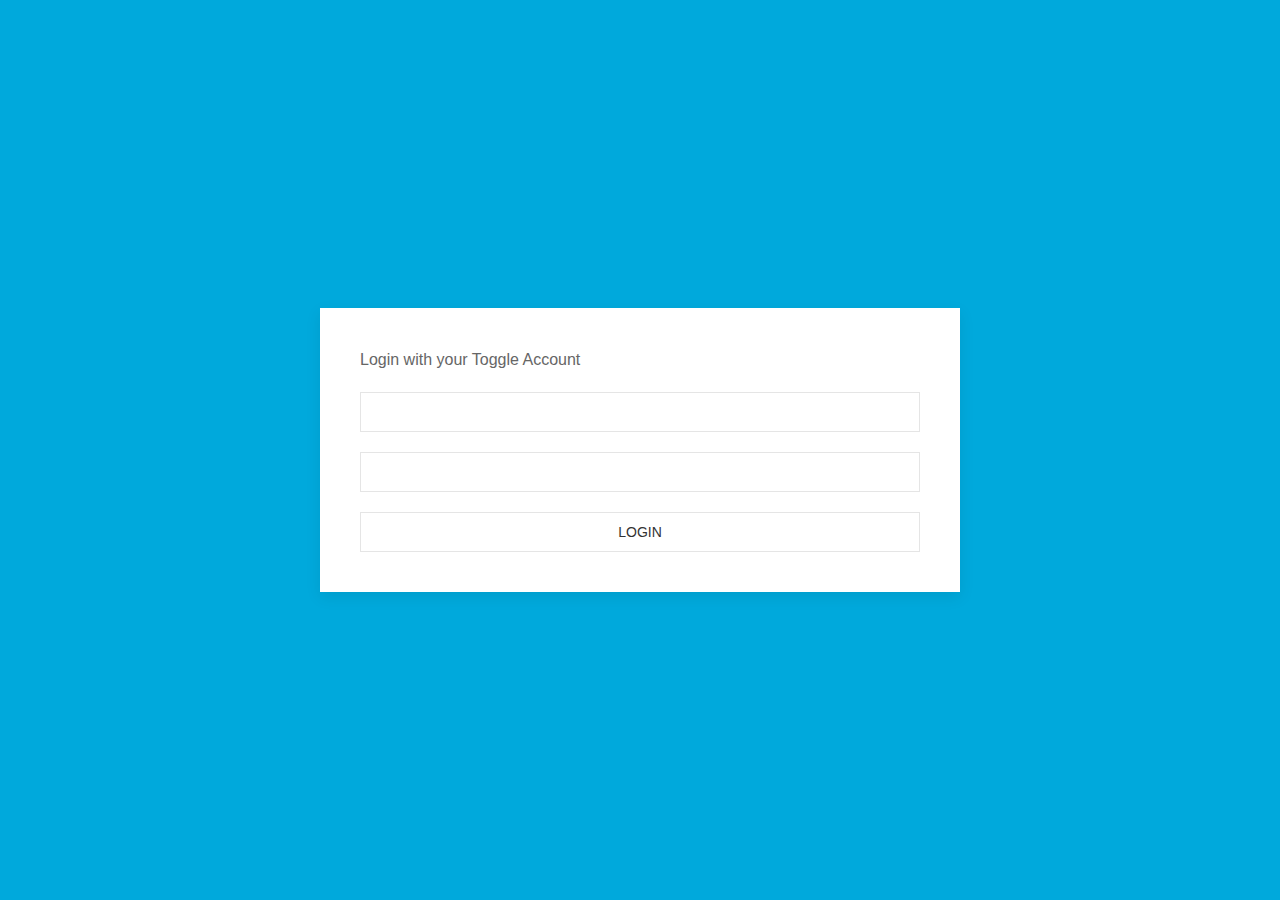
<file: index.html>
<!DOCTYPE html>
<html>
  <head>
    <meta charset="utf-8">
    <title></title>
    <link rel="stylesheet" href="css/uikit.min.css">
    <link rel="stylesheet" href="css/styles.css">
  </head>
  <body style="height: 100vh;">
    <div class="uk-child-width-expand@m uk-flex uk-flex-center uk-flex-middle full-height" uk-grid>
      <div class="uk-width-1-2@m uk-width-2-3">
          <div class="uk-card uk-card-default uk-card-body">
            <p class="uk-margin-bottom">
              Login with your Toggle Account
            </p>
            <form class="uk-width-1-1">
              <input class="uk-input uk-margin-bottom" type="email">
              <input class="uk-input uk-margin-bottom" type="password">
            </form>
            <button class="uk-button uk-button-default uk-width-1-1" onclick="window.location='plist.html'">Login</button>
          </div>
      </div>
    </div>
    <script src="js/uikit.min.js" charset="utf-8"></script>
  </body>
</html>
</file>
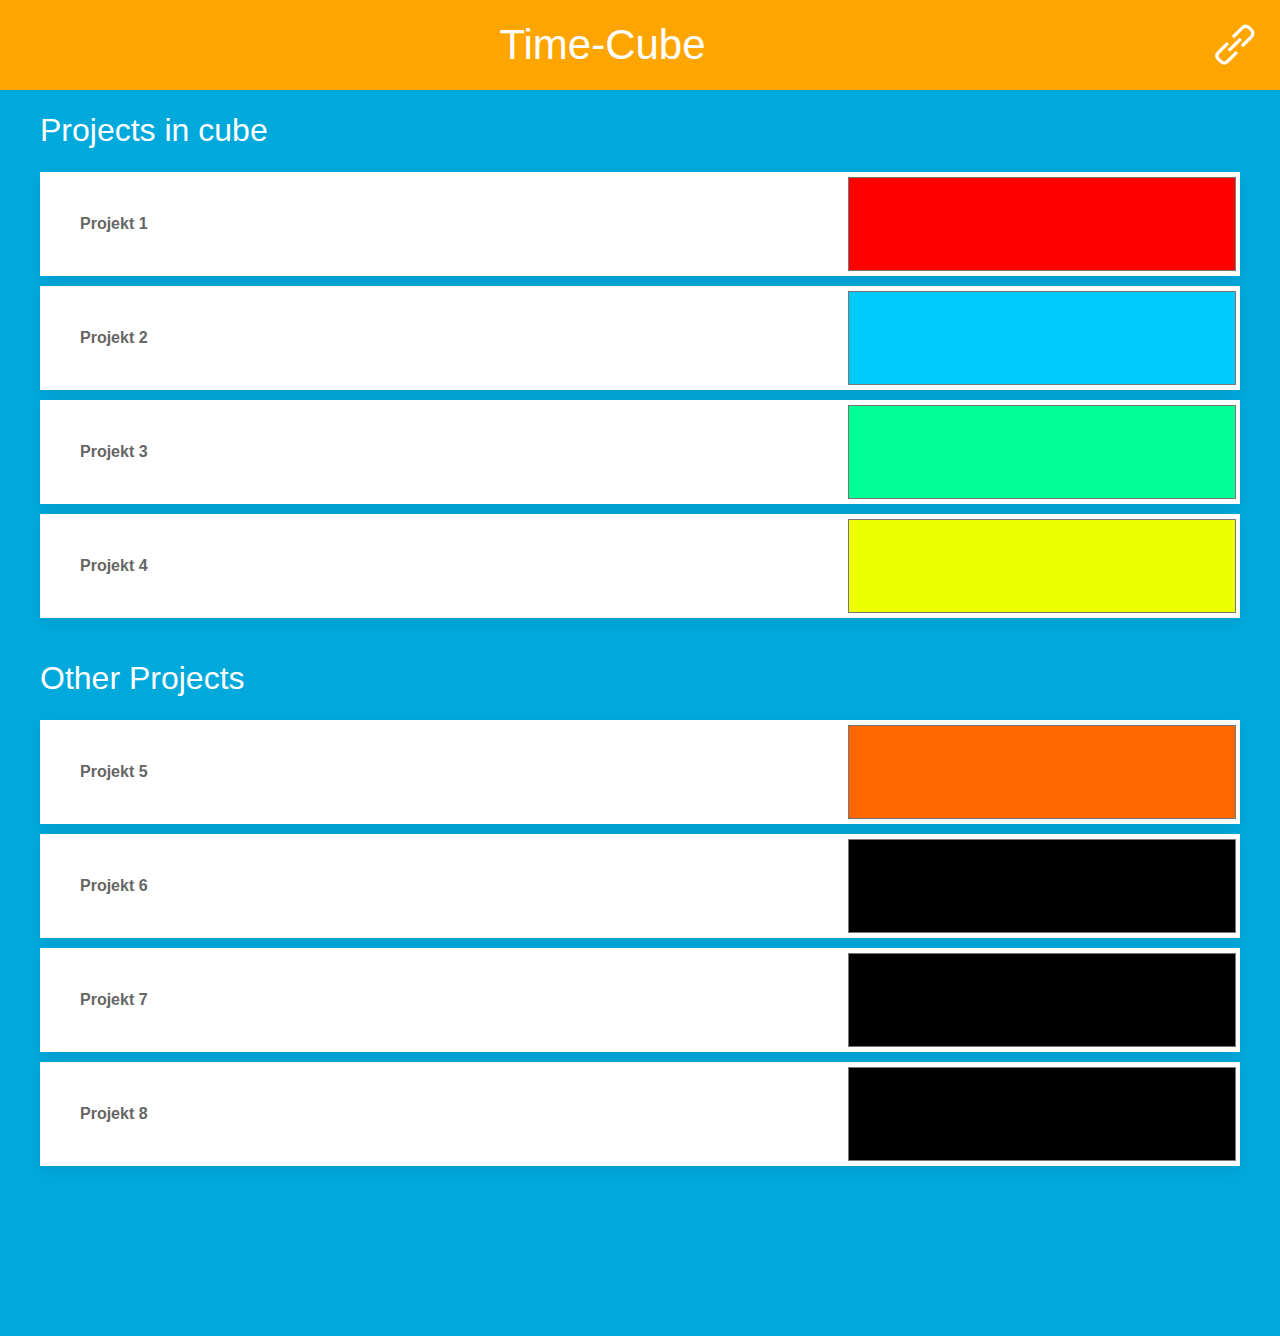
<file: plist.html>
<!DOCTYPE html>
<html>
  <head>
    <meta charset="utf-8">
    <title></title>
    <link rel="stylesheet" href="css/uikit.min.css">
    <link rel="stylesheet" href="css/styles.css">
  </head>
  <body>
    <header class="uk-margin-bottom">
      <h1>Time-Cube</h1>
      <a href="qr.html" class="uk-icon-link qr" uk-icon="icon: link; ratio: 3"></a>
    </header>
    <div class="uk-container">
      <h2>Projects in cube</h2>
      <ul class="uk-sortable uk-container" uk-sortable="group: projects">
          <li class="uk-card uk-card-default uk-card-body project-item">
            Projekt 1
            <input type="color" name="" value="#FF0000">
          </li>
          <li class="uk-card uk-card-default uk-card-body project-item">
            Projekt 2
            <input type="color" name="" value="#00CBFF">
          </li>
          <li class="uk-card uk-card-default uk-card-body project-item">
            Projekt 3
            <input type="color" name="" value="#00FF94">
          </li>
          <li class="uk-card uk-card-default uk-card-body project-item">
            Projekt 4
            <input type="color" name="" value="#EEFF00">
          </li>
      </ul>

      <h2>Other Projects</h2>
      <ul class="uk-sortable uk-container" uk-sortable="group: projects">
        <li class="uk-card uk-card-default uk-card-body project-item">
          Projekt 5
          <input type="color" name="" value="#FF6600">
        </li>
        <li class="uk-card uk-card-default uk-card-body project-item">
          Projekt 6
          <input type="color" name="" value="">
        </li>
        <li class="uk-card uk-card-default uk-card-body project-item">
          Projekt 7
          <input type="color" name="" value="">
        </li>
        <li class="uk-card uk-card-default uk-card-body project-item">
          Projekt 8
          <input type="color" name="" value="">
        </li>
      </ul>

<div class="color-picker">
  <canvas class="main"></canvas>
  <canvas class="spectrum"></canvas>
</div>
    </div>
    <script src="js/jquery-3.1.1.min.js" charset="utf-8"></script>
    <script src="js/uikit.min.js" charset="utf-8"></script>
  </body>
</html>
</file>
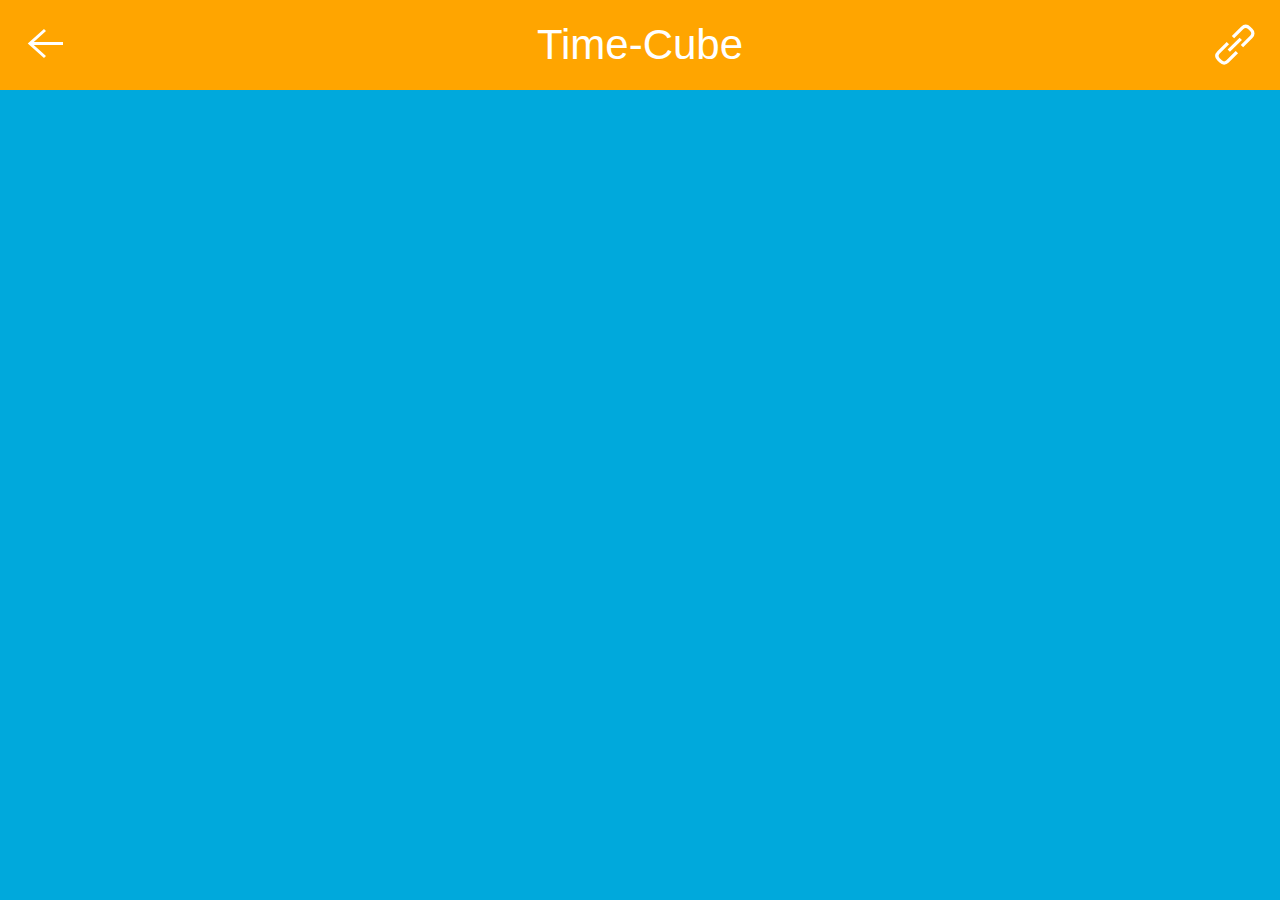
<file: qr.html>
<!DOCTYPE html>
<html>
  <head>
    <meta charset="utf-8">
    <title></title>
    <link rel="stylesheet" href="css/uikit.min.css">
    <link rel="stylesheet" href="css/styles.css">
  </head>

  <script type="text/javascript" src="js/qr/grid.js"></script>
  <script type="text/javascript" src="js/qr/version.js"></script>
  <script type="text/javascript" src="js/qr/detector.js"></script>
  <script type="text/javascript" src="js/qr/formatinf.js"></script>
  <script type="text/javascript" src="js/qr/errorlevel.js"></script>
  <script type="text/javascript" src="js/qr/bitmat.js"></script>
  <script type="text/javascript" src="js/qr/datablock.js"></script>
  <script type="text/javascript" src="js/qr/bmparser.js"></script>
  <script type="text/javascript" src="js/qr/datamask.js"></script>
  <script type="text/javascript" src="js/qr/rsdecoder.js"></script>
  <script type="text/javascript" src="js/qr/gf256poly.js"></script>
  <script type="text/javascript" src="js/qr/gf256.js"></script>
  <script type="text/javascript" src="js/qr/decoder.js"></script>
  <script type="text/javascript" src="js/qr/qrcode.js"></script>
  <script type="text/javascript" src="js/qr/findpat.js"></script>
  <script type="text/javascript" src="js/qr/alignpat.js"></script>
  <script type="text/javascript" src="js/qr/databr.js"></script>

  <script type="text/javascript">
  // QRCODE reader Copyright 2011 Lazar Laszlo
  // http://www.webqr.com

  var gCtx = null;
  var gCanvas = null;
  var c=0;
  var stype=0;
  var gUM=false;
  var webkit=false;
  var moz=false;
  var v=null;

  var imghtml='<div id="qrfile"><canvas id="out-canvas" width="320" height="240"></canvas>'+
      '<div id="imghelp">drag and drop a QRCode here'+
    '<br>or select a file'+
    '<input type="file" onchange="handleFiles(this.files)"/>'+
    '</div>'+
  '</div>';

  var vidhtml = '<video id="v" autoplay></video>';

  function dragenter(e) {
    e.stopPropagation();
    e.preventDefault();
  }

  function dragover(e) {
    e.stopPropagation();
    e.preventDefault();
  }
  function drop(e) {
    e.stopPropagation();
    e.preventDefault();

    var dt = e.dataTransfer;
    var files = dt.files;
    if(files.length>0)
    {
    handleFiles(files);
    }
    else
    if(dt.getData('URL'))
    {
    qrcode.decode(dt.getData('URL'));
    }
  }

  function handleFiles(f)
  {
    var o=[];

    for(var i =0;i<f.length;i++)
    {
          var reader = new FileReader();
          reader.onload = (function(theFile) {
          return function(e) {
              gCtx.clearRect(0, 0, gCanvas.width, gCanvas.height);

        qrcode.decode(e.target.result);
          };
          })(f[i]);
          reader.readAsDataURL(f[i]);
      }
  }

  function initCanvas(w,h)
  {
      gCanvas = document.getElementById("qr-canvas");
      gCanvas.style.width = w + "px";
      gCanvas.style.height = h + "px";
      gCanvas.width = w;
      gCanvas.height = h;
      gCtx = gCanvas.getContext("2d");
      gCtx.clearRect(0, 0, w, h);
  }


  function captureToCanvas() {
      if(stype!=1)
          return;
      if(gUM)
      {
          try{
              gCtx.drawImage(v,0,0);
              try{
                  qrcode.decode();
              }
              catch(e){
                  console.log(e);
                  setTimeout(captureToCanvas, 500);
              };
          }
          catch(e){
                  console.log(e);
                  setTimeout(captureToCanvas, 500);
          };
      }
  }

  function htmlEntities(str) {
      return String(str).replace(/&/g, '&amp;').replace(/</g, '&lt;').replace(/>/g, '&gt;').replace(/"/g, '&quot;');
  }

  function read(a)
  {
      window.location = 'plist.html';
  }

  function success(stream) {
      if(webkit)
          v.src = window.URL.createObjectURL(stream);
      else
      if(moz)
      {
          v.mozSrcObject = stream;
          v.play();
      }
      else
          v.src = stream;
      gUM=true;
      setTimeout(captureToCanvas, 500);
  }

  function error(error) {
      gUM=false;
      return;
  }

  function load()
  {
    initCanvas(800, 600);
    qrcode.callback = read;
    setwebcam();
  }

  function setwebcam()
  {

    var options = true;
    if(navigator.mediaDevices && navigator.mediaDevices.enumerateDevices)
    {
      try{
        navigator.mediaDevices.enumerateDevices()
        .then(function(devices) {
          devices.forEach(function(device) {
          if (device.kind === 'videoinput') {
            if(device.label.toLowerCase().search("back") >-1)
            options={'deviceId': {'exact':device.deviceId}, 'facingMode':{ exact: "environment" }} ;
          }
          console.log(device.kind + ": " + device.label +" id = " + device.deviceId);
          });
          setwebcam2(options);
        });
      }
      catch(e)
      {
        console.log(e);
      }
    }
    else{
      console.log("no navigator.mediaDevices.enumerateDevices" );
      setwebcam2(options);
    }

  }

  function setwebcam2(options)
  {
    console.log(options);
      if(stype==1)
      {
          setTimeout(captureToCanvas, 500);
          return;
      }
      var n=navigator;
      document.getElementById("outdiv").innerHTML = vidhtml;
      v=document.getElementById("v");


      if(n.getUserMedia)
    {
      webkit=true;
          n.getUserMedia({video: options, audio: false}, success, error);
    }
      else
      if(n.webkitGetUserMedia)
      {
          webkit=true;
          n.webkitGetUserMedia({video:options, audio: false}, success, error);
      }
      else
      if(n.mozGetUserMedia)
      {
          moz=true;
          n.mozGetUserMedia({video: options, audio: false}, success, error);
      }

      stype=1;
      setTimeout(captureToCanvas, 500);
  }

  function setimg()
  {
    document.getElementById("result").innerHTML="";
      if(stype==2)
          return;
      document.getElementById("outdiv").innerHTML = imghtml;
      //document.getElementById("qrimg").src="qrimg.png";
      //document.getElementById("webcamimg").src="webcam2.png";
      document.getElementById("qrimg").style.opacity=1.0;
      document.getElementById("webcamimg").style.opacity=0.2;
      var qrfile = document.getElementById("qrfile");
      qrfile.addEventListener("dragenter", dragenter, false);
      qrfile.addEventListener("dragover", dragover, false);
      qrfile.addEventListener("drop", drop, false);
      stype=2;
  }
  </script>


  <body onload="load()">
    <header class="uk-margin-bottom">
      <a href="plist.html" class="uk-icon-link back" uk-icon="icon: arrow-left; ratio: 3"></a>
      <h1>Time-Cube</h1>
      <a href="qr.html" class="uk-icon-link qr" uk-icon="icon: link; ratio: 3"></a>
    </header>
    <div class="uk-container uk-flex uk-flex-middle" style="height: 90%;">
      <div id="outdiv">
      </div>
      <canvas id="qr-canvas" width="640" height="480" style="display: none;"></canvas>
    </div>
    <script src="js/jquery-3.1.1.min.js" charset="utf-8"></script>
    <script src="js/uikit.min.js" charset="utf-8"></script>
  </body>
</html>
</file>
<file: css/styles.css>
body {
  min-height: 100vh;
  background-color: #00a9dc;
  color: white;
}

h1, h2 {
  color: white;
}

.full-height {
  height: 100%;
}

header {
  display: inline-block;
  width: 100%;
  text-align: center;
  background-color: orange;
}

header h1 {
  display: inline-block;
  margin: 20px auto;
}

header .qr {
  float: right;
  margin: 15px 15px 0 0;
  color: white !important;
}
header .back {
  float: left;
  margin: 15px 0 0 15px;
  color: white !important;
}

ul {
  list-style-type: none;
}

.project-item {
  margin-bottom: 10px;
  font-weight: bold;
}

.project-item input {
  height: 100%;
  position: absolute;
  top: 0;
  right: 0;
  width: 33%;
  border: none;
  background-color: transparent;
}

.project-item input:focus {
  outline: none;
}

#outdiv {
  width: 100%;
}

#outdiv video {
  width: 100%;
}
</file>
